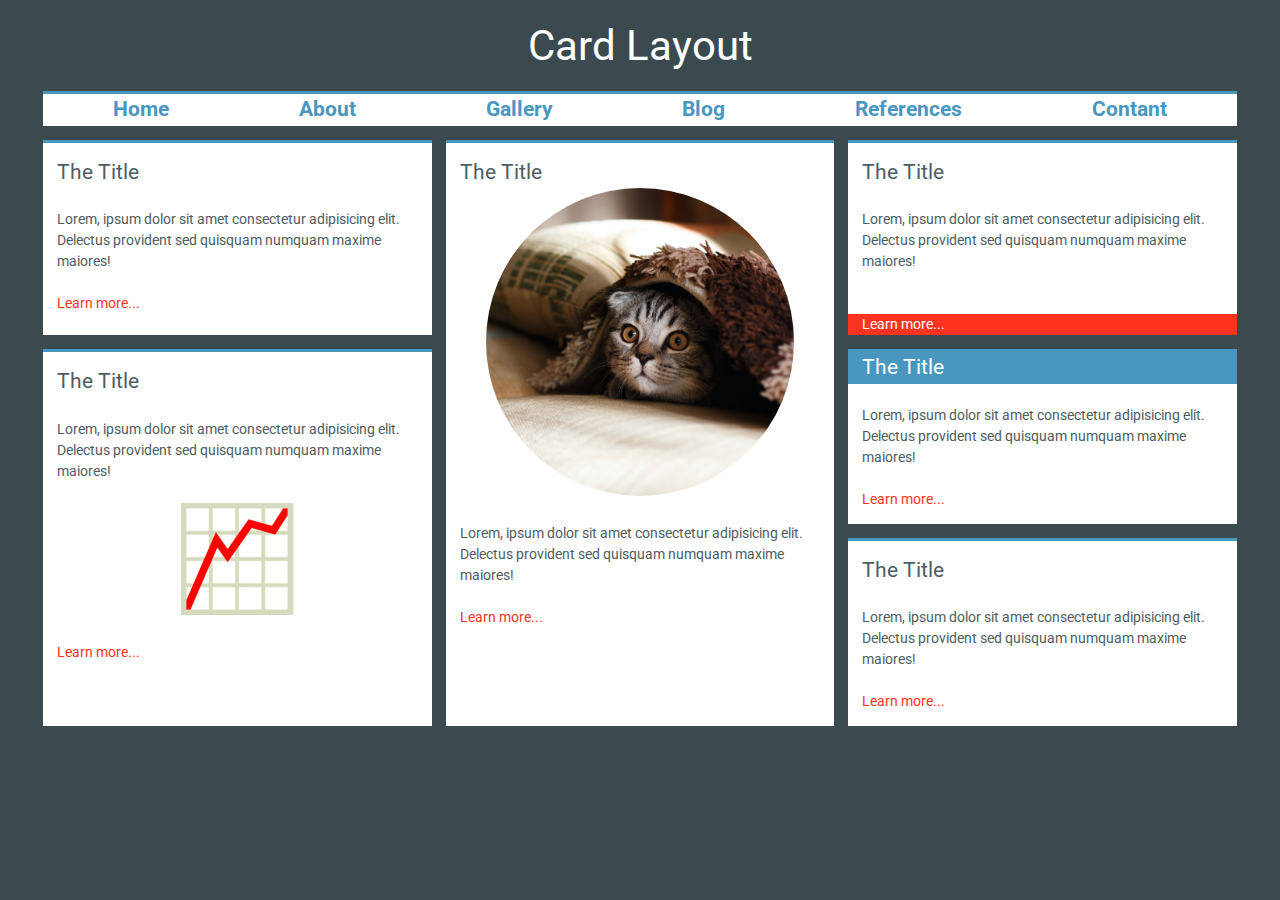
<file: block-BHaacw/index.html>
<!DOCTYPE html>
<html lang="en">
<head>
    <meta charset="UTF-8">
    <meta http-equiv="X-UA-Compatible" content="IE=edge">
    <meta name="viewport" content="width=device-width, initial-scale=1.0">
    <title>Document</title>
    <link rel="stylesheet" href="style.css">
</head>
<body>
    <header>
       
        <div class="container text-center">
            <h1 class="heading">Card Layout</h1>
            <nav class=" top-border">
                <a href="#">Home</a>
                <a href="#">About</a>
                <a href="#">Gallery</a>
                <a href="#">Blog</a>
                <a href="#">References</a>
                <a href="#">Contant</a>
            </nav>
        </div>
    </header>
    <main>
        <section class="container grid-box">
            <div class="bg-white top-border box-text-color article-1">
                <h2 class="font-24">The Title</h2>
                <p class="margin">Lorem, ipsum dolor sit amet consectetur adipisicing
                     elit. Delectus provident sed quisquam numquam maxime maiores!
                </p>
                <a class="text-red" href="#">Learn more...</a>
            </div>
            <div class="bg-white top-border box-text-color img-box article-2">
                <h2 class="font-24 text-align-left">The Title</h2>
                <img class="img cat-img" src="assets/mikhail-vasilyev-NodtnCsLdTE-unsplash.jpg" alt="cat-img">
                <p class="text-align-left margin">Lorem, ipsum dolor sit amet consectetur adipisicing
                     elit. Delectus provident sed quisquam numquam maxime maiores!
                </p>
                <div class="text-align-left">
                    <a class="text-red " href="#">Learn more...</a>
                </div>
              
            </div>
            <div class="bg-white top-border box-text-color tometo-box article-3">
                <h2 class="font-24">The Title</h2>
                <p class="margin">Lorem, ipsum dolor sit amet consectetur adipisicing
                     elit. Delectus provident sed quisquam numquam maxime maiores!
                </p>
                <div class="bg-tometo ">
                    <a class="text-white" href="#">Learn more...</a>
                </div>
               
            </div>
            <div class="bg-white top-border box-text-color graph-img-box article-4">
                <h2 class="font-24 text-align-left">The Title</h2>
                
                <p class="margin text-align-left">Lorem, ipsum dolor sit amet consectetur adipisicing
                     elit. Delectus provident sed quisquam numquam maxime maiores!
                </p>
                <img src="assets/graph.png" alt="graph.png">
                <div class="text-align-left margin-top">
                    <a class="text-red" href="#">Learn more...</a>
                </div>
               
            </div>
            <div class="bg-white top-border box-text-color blue-box article-5">
                <h2 class="font-24 bg-blue text-white">The Title</h2>
                <p class="margin">Lorem, ipsum dolor sit amet consectetur adipisicing
                     elit. Delectus provident sed quisquam numquam maxime maiores!
                </p>
                <a class="text-red" href="#">Learn more...</a>
            </div>
            <div class="bg-white top-border box-text-color article-6">
                <h2 class="font-24">The Title</h2>
                <p class="margin">Lorem, ipsum dolor sit amet consectetur adipisicing
                     elit. Delectus provident sed quisquam numquam maxime maiores!
                </p>
                <a class="text-red" href="#">Learn more...</a>
            </div>
        </section>
    </main>
</body>
</html>
</file>
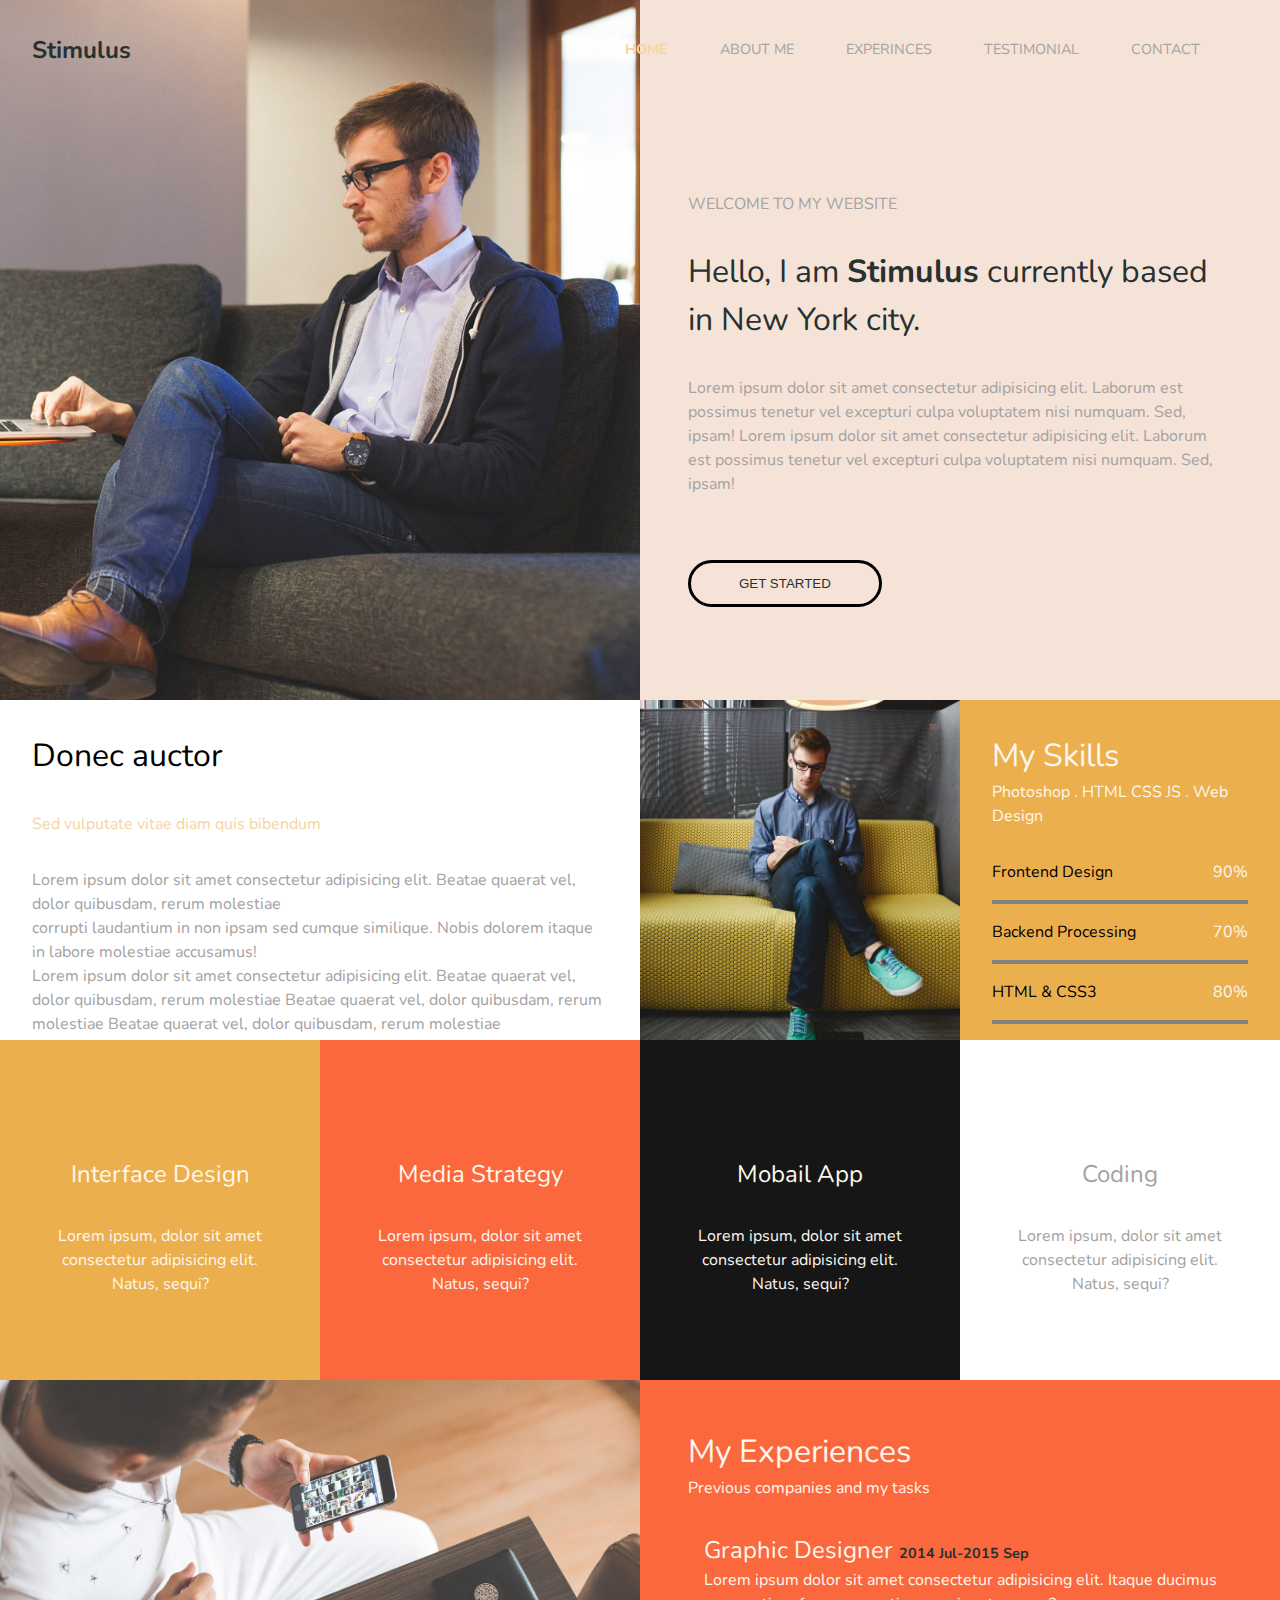
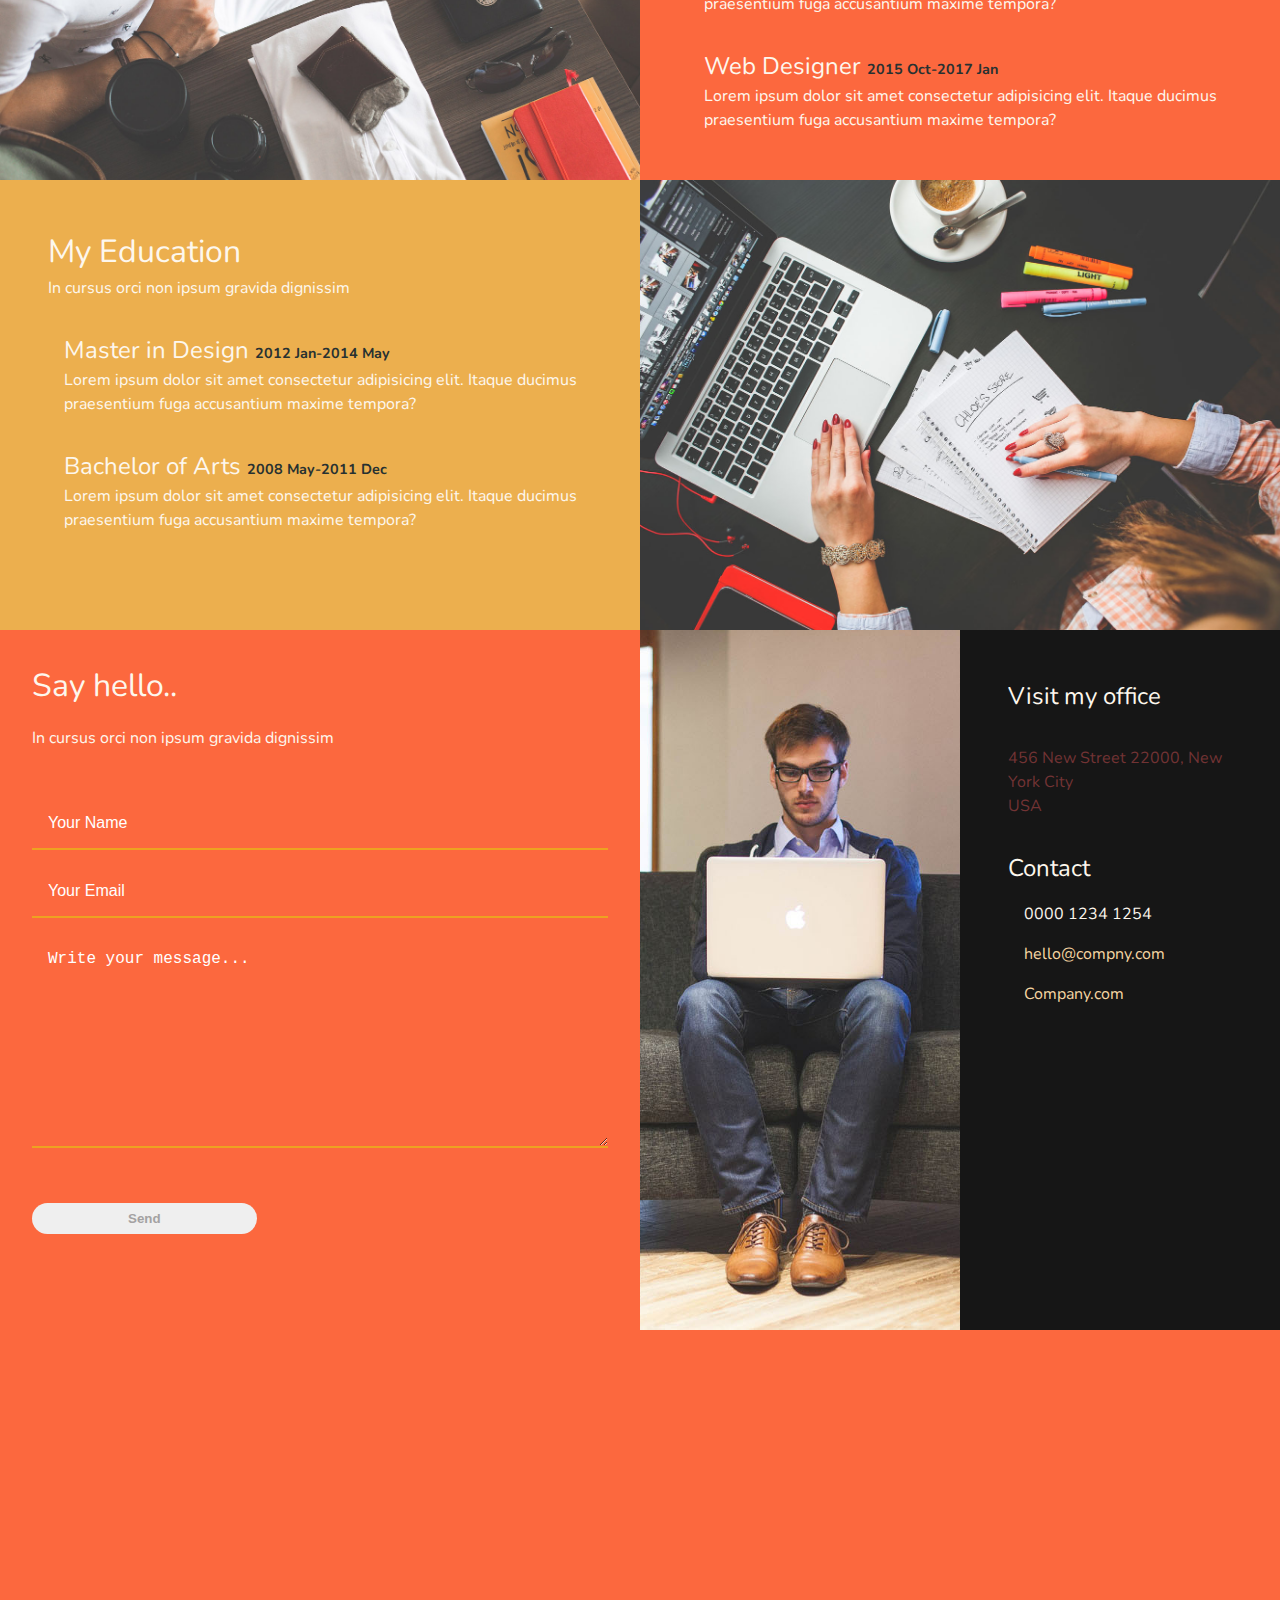
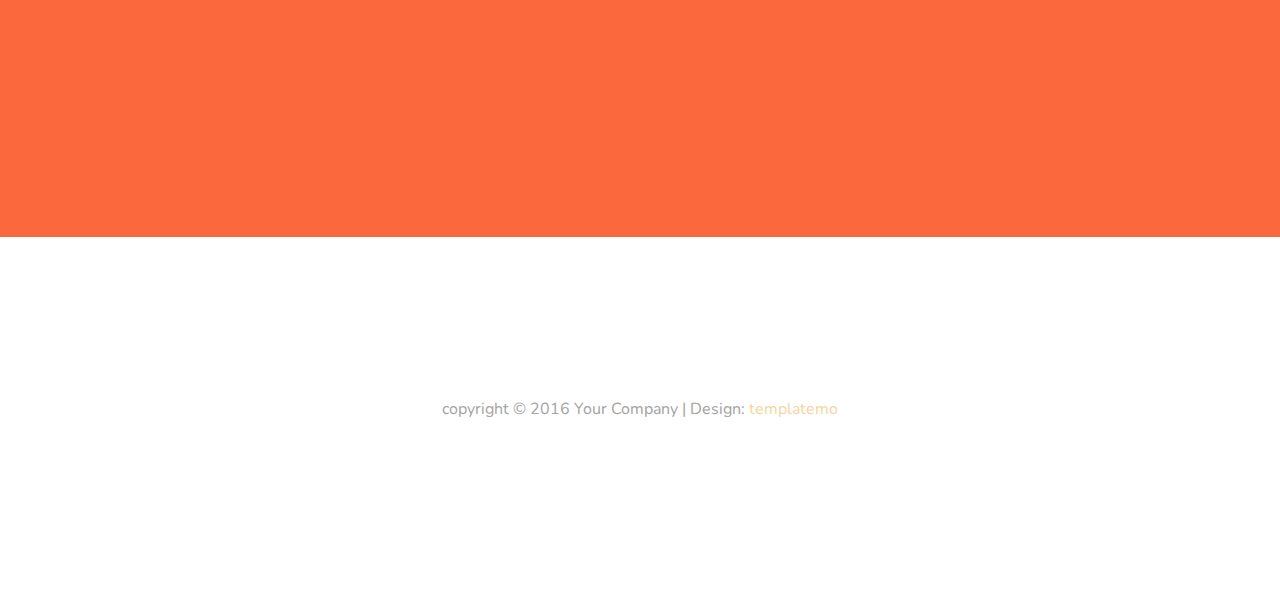
<file: block-BHaacx/index.html>
<!DOCTYPE html>
<html lang="en">

<head>
    <meta charset="UTF-8">
    <meta http-equiv="X-UA-Compatible" content="IE=edge">
    <meta name="viewport" content="width=device-width, initial-scale=1.0">
    <title>CSS GRID</title>
    <link rel="stylesheet" href="https://cdnjs.cloudflare.com/ajax/libs/font-awesome/6.4.0/css/all.min.css"
        integrity="sha512-iecdLmaskl7CVkqkXNQ/ZH/XLlvWZOJyj7Yy7tcenmpD1ypASozpmT/E0iPtmFIB46ZmdtAc9eNBvH0H/ZpiBw=="
        crossorigin="anonymous" referrerpolicy="no-referrer" />
    <link rel="stylesheet" href="style.css">
</head>

<body>
    <header class="header ">
        <div class="container flex justify-between align-centar ">
            <div>
                <a class="text-black font-24 font-waight brand" href="#">Stimulus</a>
            </div>
            <label for="toggle-bar" class="toggle-lable">
                <i class="fas fa-bars "></i>

            </label>
            <input type="checkbox" id="toggle-bar" class="toggle-input">
            <nav class="font-14 nav-bar">
                <a class="text-yellow font-waight" href="#">HOME</a>
                <a class="text-light-black" href="#">ABOUT ME</a>
                <a class="text-light-black" href="#">EXPERINCES</a>
                <a class="text-light-black" href="#">TESTIMONIAL</a>
                <a class="text-light-black" href="#">CONTACT</a>
            </nav>
        </div>
    </header>
    <main>
        <!-- hero -->
        <section>
            <div class="hero grid ">
                <div class="font-0 span-2">
                    <img class="height-700 img-100" src="assets/media/home-img.jpg" alt="home-img.jpg">
                </div>
                <article class="bg-light-pink height-700  res-height-700 hero-article span-2">
                    <p class="text-light-black">WELCOME TO MY WEBSITE</p>
                    <h2 class="text-black font-32 margin-t-b-32">Hello, I am <strong
                            class="text-black font-waight">Stimulus</strong> currently based in New York city. </h2>
                    <p class="text-light-black">Lorem ipsum dolor sit amet consectetur adipisicing elit. Laborum est
                        possimus tenetur vel excepturi culpa voluptatem nisi numquam. Sed, ipsam!
                        Lorem ipsum dolor sit amet consectetur adipisicing elit. Laborum est
                        possimus tenetur vel excepturi culpa voluptatem nisi numquam. Sed, ipsam!
                    </p>
                    <button class="text-black margin-top-32 hero-btn">GET STARTED</button>
                </article>
                <!-- Donec auctor -->
                <article class="span-2 height-340 Donec padding-32 ">
                    <h2 class="font-32">Donec auctor</h2>
                    <p class="text-yellow margin-t-b-32">Sed vulputate vitae diam quis bibendum</p>

                    <p class="text-light-black">Lorem ipsum dolor sit amet consectetur adipisicing elit.
                        Beatae quaerat vel, dolor quibusdam, rerum molestiae <br>
                        corrupti laudantium in non ipsam sed cumque similique.
                        Nobis dolorem itaque <br> in labore molestiae accusamus!
                    </p>
                    <p class="text-light-black">Lorem ipsum dolor sit amet consectetur adipisicing elit.
                        Beatae quaerat vel, dolor quibusdam, rerum molestiae
                        Beatae quaerat vel, dolor quibusdam, rerum molestiae
                        Beatae quaerat vel, dolor quibusdam, rerum molestiae
                    </p>
                </article>
                <figure class="font-0">
                    <img class="img-100 height-340" src="assets/media/about-img.jpg" alt="about-img.jpg">
                </figure>
                <article class=" skill-box">

                    <div class="bg-dark-yellow padding-32 height-340">
                        <div class="margin-bottom-32">
                            <h2 class="font-32 text-white">My Skills</h2>
                            <p class="text-white">Photoshop . HTML CSS JS . Web Design</p>
                        </div>

                        <div class="flex justify-between">
                            <p>Frontend Design</p>
                            <h3 class="text-white">90%</h3>
                        </div>
                        <hr class="hr">
                        <div class="flex justify-between">
                            <p>Backend Processing</p>
                            <h3 class="text-white">70%</h3>
                        </div>
                        <hr class="hr">
                        <div class="flex justify-between">
                            <p>HTML & CSS3</p>
                            <h3 class="text-white">80%</h3>
                        </div>
                        <hr class="hr">
                    </div>
                </article>
                <!--******* 4 column section ******-->
                <article class=" height-340 bg-dark-yellow padding-48 text-center  text-white column-content">
                    <div>
                        <i class="fas fa-tv font-32"></i>
                        <h3 class="font-24 margin-t-b-32">Interface Design</h3>
                        <p class="">Lorem ipsum, dolor sit amet consectetur adipisicing elit. Natus, sequi?</p>
                    </div>
                </article>
                <article class=" height-340 bg-orange text-center padding-48 text-white column-content">
                    <div>
                        <i class="fas fa-location-arrow font-32"></i>
                        <h3 class="font-24 margin-t-b-32">Media Strategy</h3>
                        <p class="">Lorem ipsum, dolor sit amet consectetur adipisicing elit. Natus, sequi?</p>
                    </div>
                </article>
                <article class=" height-340 bg-black text-center padding-48 text-white column-content">
                    <div>
                        <i class="fas fa-table font-32"></i>
                        <h3 class="font-24 margin-t-b-32">Mobail App</h3>
                        <p class="">Lorem ipsum, dolor sit amet consectetur adipisicing elit. Natus, sequi?</p>
                    </div>
                </article>
                <article class=" height-340 bg-white text-center padding-48 text-light-black column-content ">
                    <div>
                        <i class="fab fa-html5 font-32"></i>
                        <h3 class="font-24 margin-t-b-32">Coding</h3>
                        <p class="">Lorem ipsum, dolor sit amet consectetur adipisicing elit. Natus, sequi?</p>
                    </div>
                </article>
                <!-- experiences-col -->
                <figure class="font-0 span-2 ">
                    <img class="img-100 height-400 " src="assets/media/experience-img.jpg" alt="">
                </figure>
                <article class="height-400 text-white bg-orange span-2 padding-48 experiences-article">
                    <h2 class="font-32">My Experiences</h2>
                    <p>Previous companies and my tasks</p>
                    <div class="flex justify-between align-start margin-top-32">
                        <i class="fas fa-tv font-32"></i>
                        <div class="margin-left">
                            <h3 class="font-24">Graphic Designer <span class="font-14 text-black font-waight">2014
                                    Jul-2015 Sep</span></h3>
                            <p>Lorem ipsum dolor sit amet consectetur adipisicing
                                elit. Itaque ducimus praesentium fuga accusantium maxime tempora?
                            </p>
                        </div>
                    </div>
                    <div class="flex justify-between align-start margin-top-32">
                        <i class="fas fa-tv font-32"></i>
                        <div class="margin-left">
                            <h3 class="font-24">Web Designer <span class="font-14 text-black font-waight">2015 Oct-2017
                                    Jan</span></h3>
                            <p>Lorem ipsum dolor sit amet consectetur adipisicing
                                elit. Itaque ducimus praesentium fuga accusantium maxime tempora?
                            </p>
                        </div>
                    </div>
                </article>
                <!-- education-col -->
                <article class="text-white bg-dark-yellow span-2 padding-48 education-article height-450">
                    <h2 class="font-32">My Education</h2>
                    <p>In cursus orci non ipsum gravida dignissim</p>
                    <div class="flex justify-between align-start margin-top-32">
                        <i class="fas fa-tv font-32"></i>
                        <div class="margin-left">
                            <h3 class="font-24">Master in Design <span class="font-14 text-black font-waight">2012
                                    Jan-2014 May</span></h3>
                            <p>Lorem ipsum dolor sit amet consectetur adipisicing
                                elit. Itaque ducimus praesentium fuga accusantium maxime tempora?
                            </p>
                        </div>
                    </div>
                    <div class="flex justify-between align-start margin-top-32">
                        <i class="fas fa-tv font-32"></i>
                        <div class="margin-left">
                            <h3 class="font-24">Bachelor of Arts <span class="font-14 text-black font-waight">2008
                                    May-2011 Dec</span></h3>
                            <p>Lorem ipsum dolor sit amet consectetur adipisicing
                                elit. Itaque ducimus praesentium fuga accusantium maxime tempora?
                            </p>
                        </div>
                    </div>
                </article>
                <figure class="font-0 span-2 ">
                    <img class="img-100 height-450" src="assets/media/education-img.jpg" alt="">
                </figure>
                <!-- form-section -->
                <article class="text-white bg-orange span-2 height-700">
                    <div class="padding-32">
                        <h2 class="font-32">Say hello..</h2>
                        <p class="form-text">In cursus orci non ipsum gravida dignissim</p>
                        <form class="form" action="">
                            <fieldset>
                                <input class="width-100 bg-orange " type="text" placeholder="Your Name ">
                                <input class="width-100 bg-orange " type="email" placeholder="Your Email">
                                <textarea class="width-100 bg-orange" name="" id="" cols="" rows="10"
                                    placeholder="Write your message..."></textarea>
                            </fieldset>
                            <button class="form-btn text-light-black font-waight">Send</button>
                        </form>

                    </div>

                </article>
                <figure class="font-0 ">
                    <img class="img-100 height-700" src="assets/media/contact-img.jpg" alt="">
                </figure>
                <div class="bg-black padding-48 text-white height-700 res-height-700">
                    <h3 class="font-24">Visit my office</h3>
                    <p class="margin-t-b-32 text-brown">456 New Street 22000, New York City <br>USA</p>
                    <h3 class="font-24">Contact</h3>
                    <ul class="contect-ul">
                        <li><i class="fas fa-phone"></i> <span class="margin-left ">0000 1234 1254</span></li>
                        <li><i class="far fa-envelope"></i> <span
                                class="text-yellow margin-left">hello@compny.com</span></li>
                        <li><i class="fas fa-globe-asia"></i> <span class="text-yellow margin-left">Company.com </span>
                        </li>
                    </ul>
                </div>
            </div>
            <div class="bg-orange text-center ">
                <iframe class=""
                    src="https://www.google.com/maps/embed?pb=!1m18!1m12!1m3!1d26997.521594329923!2d77.16961020645866!3d32.23950714196307!2m3!1f0!2f0!3f0!3m2!1i1024!2i768!4f13.1!3m3!1m2!1s0x39048708163fd03f%3A0x8129a80ebe5076cd!2sManali%2C%20Himachal%20Pradesh!5e0!3m2!1sen!2sin!4v1611142631350!5m2!1sen!2sin"
                    width="70%" height="500px" frameborder="0" style="border:0;" allowfullscreen="" aria-hidden="false"
                    tabindex="0"></iframe>

            </div>
        </section>
    </main>
    <footer class="text-center ">
        <p class="text-light-black">copyright &copy; 2016 Your Company | Design: <span
                class="text-yellow">templatemo</span></p>
        <nav class="margin-top-32 footer-nav">
            <ul class="flex text-center justify-center">
                <li><a class="text-light-black" href="#"><i class="fab fa-facebook-f"></i></a></li>
                <li><a class="text-light-black" href="#"><i class="fab fa-twitter"></i></a></li>
                <li><a class="text-light-black" href="#"><i class="fab fa-github"></i></a></li>
                <li><a class="text-light-black" href="#"><i class="fab fa-linkedin-in"></i></a></li>
            </ul>
        </nav>
    </footer>
</body>

</html>
</file>
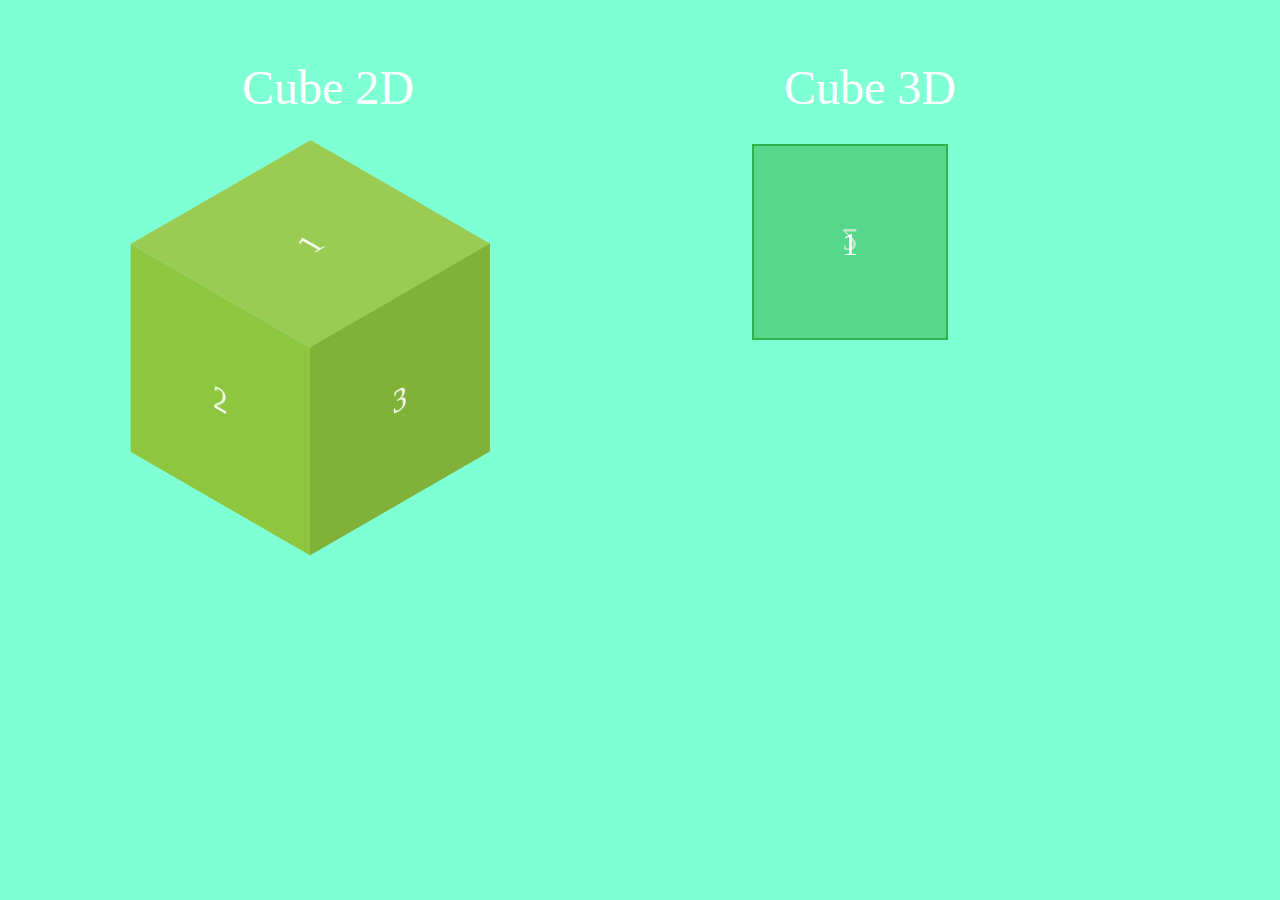
<file: block-BHaadh/index.html>
<!DOCTYPE html>
<html lang="en">
<head>
    <meta charset="UTF-8">
    <meta http-equiv="X-UA-Compatible" content="IE=edge">
    <meta name="viewport" content="width=device-width, initial-scale=1.0">
    <title>Document</title>
    <link rel="stylesheet" href="style.css">
</head>
<body>
  <div class="container">
    <article>
      <h2 class="cube-heading">Cube 2D</h2>
      <div class="cube-2D spin">
        <div class="box box-1">1</div>
        <div class="box box-2">2</div>
        <div class="box box-3">3</div>
      </div>
    </article>
   <article>
    <h2 class="cube-heading">Cube 3D</h2>
    <div class="cube-container spin"> 
      <div class="cube-3D ">
        <div class="box-3d box-3D-1">1</div>
        <div class="box-3d box-3D-2">2</div>
        <div class="box-3d box-3D-3">3</div>
        <div class="box-3d box-3D-4">4</div>
        <div class="box-3d box-3D-5">5</div>
        <div class="box-3d box-3D-6">6</div>
      </div>
    </div>
   
   </article>
  </div>
 
</body>
</html>
</file>
<file: block-BHaacw/style.css>
/* http://meyerweb.com/eric/tools/css/reset/ 
   v2.0 | 20110126
   License: none (public domain)
*/
@import url("https://fonts.googleapis.com/css2?family=Roboto:wght@300;400;500;700;900&display=swap");
html, body, div, span, applet, object, iframe,
h1, h2, h3, h4, h5, h6, p, blockquote, pre,
a, abbr, acronym, address, big, cite, code,
del, dfn, em, img, ins, kbd, q, s, samp,
small, strike, strong, sub, sup, tt, var,
b, u, i, center,
dl, dt, dd, ol, ul, li,
fieldset, form, label, legend,
table, caption, tbody, tfoot, thead, tr, th, td,
article, aside, canvas, details, embed,
figure, figcaption, footer, header, hgroup,
menu, nav, output, ruby, section, summary,
time, mark, audio, video {
  margin: 0;
  padding: 0;
  border: 0;
  font-size: 100%;
  font: inherit;
  vertical-align: baseline;
}

/* HTML5 display-role reset for older browsers */
article, aside, details, figcaption, figure,
footer, header, hgroup, menu, nav, section {
  display: block;
}

body {
  line-height: 1;
}

ol, ul {
  list-style: none;
}

blockquote, q {
  quotes: none;
}

blockquote:before, blockquote:after,
q:before, q:after {
  content: "";
  content: none;
}

table {
  border-collapse: collapse;
  border-spacing: 0;
}

/* common-classs*/
html {
  font-size: 16px;
}

*, *::before, *::after {
  box-sizing: border-box;
  margin: 0;
  padding: 0;
}

body {
  line-height: 1.5;
  background-color: rgb(58, 74, 79);
  font-family: "Roboto", sans-serif;
}

.container {
  max-width: 1600px;
  margin: 0 auto;
  width: 100%;
  padding: 0 2rem;
}

.grid {
  display: grid;
}

.justify-content-between {
  justify-content: space-between;
}

.justify-content-center {
  justify-content: center;
}

.justify-item-between {
  justify-items: space-between;
}

.justify-item-center {
  justify-items: center;
}

.align-start {
  align-items: start;
}

.align-center {
  align-items: center;
}

.text-align-left {
  text-align: left;
}

.text-center {
  text-align: center;
}

.top-border {
  border-top: 3px solid rgb(73, 151, 191);
}

.pl-1 {
  padding-left: 1rem;
}

.p-0 {
  padding: 0;
}

.bg-white {
  background-color: white;
}

.bg-tometo {
  background-color: rgb(252, 51, 31);
}

.bg-blue {
  background-color: rgb(73, 151, 191);
}

.box-text-color {
  color: rgb(77, 93, 99);
}

.text-red {
  color: rgb(252, 51, 31);
}

.text-white {
  color: white;
}

.font-24 {
  font-size: 1.5rem;
}

a {
  text-decoration: none;
}

.img {
  width: 100%;
}

.margin {
  margin: 1.5rem 0;
}

.margin-top {
  margin-top: 1.5rem;
}

/*header*/
.heading {
  font-size: 3rem;
  margin: 1rem 0;
  color: white;
}

nav {
  background-color: white;
  display: flex;
  justify-content: space-between;
  padding: 0 5rem;
}
nav a {
  text-decoration: none;
  color: rgb(73, 151, 191);
  font-size: 1.5rem;
  font-weight: 700;
}

/*hero-section*/
.grid-box {
  margin-top: 1rem;
  display: grid;
  grid-template-columns: repeat(3, 1fr);
  gap: 1rem;
}

.img-box {
  grid-row: span 3;
  text-align: center;
}
.img-box .img {
  width: 22rem;
  height: 22rem;
  border-radius: 50%;
  -o-object-fit: cover;
     object-fit: cover;
}

.graph-img-box {
  grid-row: span 2;
  text-align: center;
}

.box-text-color {
  padding: 1rem;
}

.blue-box {
  padding-left: 0;
  padding-right: 0;
  padding-top: 0;
}
.blue-box h2, .blue-box p, .blue-box a {
  padding-left: 1rem;
}

.tometo-box {
  padding-left: 0;
  padding-right: 0;
  padding-bottom: 0;
}
.tometo-box h2, .tometo-box p, .tometo-box div {
  padding-left: 1rem;
}
.tometo-box div {
  margin-top: 3rem;
}

@media screen and (max-width: 1280px) {
  html {
    font-size: 14px;
  }
  body {
    padding-bottom: 2rem;
  }
  .container {
    max-width: 1250px;
  }
}
@media screen and (max-width: 950px) {
  html {
    font-size: 12px;
  }
  .container {
    max-width: 900px;
  }
}
@media screen and (max-width: 768px) {
  html {
    font-size: 10px;
  }
  body {
    margin-top: 4rem;
  }
  .container {
    max-width: 740px;
  }
  .grid-box {
    grid-template-columns: repeat(2, 1fr);
    grid-template-areas: "article-1 article-3" "article-4 article-5" "article-4  article-6 " "article-2  .";
  }
  .article-1 {
    grid-area: article-1;
  }
  .article-2 {
    grid-area: article-2;
  }
  .article-3 {
    grid-area: article-3;
  }
  .article-4 {
    grid-area: article-4;
  }
  .article-5 {
    grid-area: article-5;
  }
  .article-6 {
    grid-area: article-6;
  }
}
@media screen and (max-width: 550px) {
  html {
    font-size: 8px;
  }
  body {
    padding-bottom: 2rem;
  }
  .container {
    max-width: 450px;
  }
  .grid-box {
    grid-template-columns: repeat(1, 1fr);
    grid-template-areas: "article-1 " "article-4 " "article-2 " "article-3" "article-5" "article-6";
  }
}/*# sourceMappingURL=style.css.map */
</file>
<file: block-BHaacx/style.css>
/* http://meyerweb.com/eric/tools/css/reset/ 
   v2.0 | 20110126
   License: none (public domain)
*/
@import url("https://fonts.googleapis.com/css2?family=Nunito:wght@200;300;400;600;700;800;900&display=swap");

html,
body,
div,
span,
applet,
object,
iframe,
h1,
h2,
h3,
h4,
h5,
h6,
p,
blockquote,
pre,
a,
abbr,
acronym,
address,
big,
cite,
code,
del,
dfn,
em,
img,
ins,
kbd,
q,
s,
samp,
small,
strike,
strong,
sub,
sup,
tt,
var,
b,
u,
i,
center,
dl,
dt,
dd,
ol,
ul,
li,
fieldset,
form,
label,
legend,
table,
caption,
tbody,
tfoot,
thead,
tr,
th,
td,
article,
aside,
canvas,
details,
embed,
figure,
figcaption,
footer,
header,
hgroup,
menu,
nav,
output,
ruby,
section,
summary,
time,
mark,
audio,
video {
  margin: 0;
  padding: 0;
  border: 0;
  font-size: 100%;
  font: inherit;
  vertical-align: baseline;
}

/* HTML5 display-role reset for older browsers */
article,
aside,
details,
figcaption,
figure,
footer,
header,
hgroup,
menu,
nav,
section {
  display: block;
}

body {
  line-height: 1;
}

ol,
ul {
  list-style: none;
}

blockquote,
q {
  quotes: none;
}

blockquote:before,
blockquote:after,
q:before,
q:after {
  content: "";
  content: none;
}

table {
  border-collapse: collapse;
  border-spacing: 0;
}

/* common classes */
html {
  font-size: 16px;
}

*,
*::before,
*::after {
  box-sizing: border-box;
  margin: 0;
  padding: 0;
}

body {
  line-height: 1.5;
  font-family: "Nunito", sans-serif;
  padding-bottom: 3rem;
}

.container {
  max-width: 1600px;
  margin: 0 auto;
  width: 100%;
  padding: 0 2rem;
}

.bg-light-pink {
  background-color: rgb(245, 227, 215);
}

.bg-white {
  background-color: white;
}

.bg-dark-yellow {
  background-color: rgb(236, 175, 78);
}

.bg-orange {
  background-color: rgb(252, 104, 62);
}

.bg-black {
  background-color: rgb(22, 22, 22);
}

.text-black {
  color: rgb(39, 49, 49);
}

.text-light-black {
  color: rgb(164, 162, 162);
}

.text-yellow {
  color: rgb(245, 213, 162);
}

.text-white {
  color: rgb(253, 247, 237);
}

.text-brown {
  color: rgb(114, 51, 52);
}

.padding-32 {
  padding: 2rem;
}

.padding-48 {
  padding: 3rem;
}

.margin-32 {
  margin: 2rem;
}

.margin-t-b-32 {
  margin: 2rem 0;
}

.margin-top-32 {
  margin-top: 2rem;
}

.margin-bottom-32 {
  margin-bottom: 2rem;
}

.margin-left {
  margin-left: 1rem;
}

.flex {
  display: flex;
}

.justify-between {
  justify-content: space-between;
}

.justify-center {
  justify-content: center;
}

.align-centar {
  align-items: center;
}

.align-start {
  align-items: flex-start;
}

.justify-start {
  justify-content: flex-start;
}

.text-center {
  text-align: center;
}

.img-100 {
  width: 100%;
  -o-object-fit: cover;
  object-fit: cover;
}

a {
  text-decoration: none;
}

.width-100 {
  width: 100%;
}

.height-400 {
  height: 400px;
}

.height-450 {
  height: 450px;
}

.height-340 {
  height: 340px;
}

.height-700 {
  height: 700px;
}

.height-600 {
  height: 600px;
}

.font-32 {
  font-size: 2rem;
}

.font-24 {
  font-size: 1.5rem;
}

.font-waight {
  font-weight: 700;
}

.font-16 {
  font-size: 1rem;
}

.font-14 {
  font-size: 0.9rem;
}

.font-0 {
  font-size: 0;
}

.grid {
  display: grid;
}

.span-2 {
  grid-column: span 2;
}

.span-1 {
  grid-column: span 1;
}

.header {
  position: absolute;
  left: 0;
  right: 0;
  margin-top: 2rem;
}

.header .nav-bar a {
  margin-right: 3rem;
}

.header .toggle-input,
.header .toggle-lable {
  display: none;
}

.hero {
  grid-template-columns: repeat(4, 1fr);
}

.hero-article {
  padding: 12rem 3rem;
}

.hero-article .hero-btn {
  border-radius: 30px;
  padding: 0.8rem 3rem;
  background-color: rgb(245, 227, 215);
  border: 3px solid black;
  margin-top: 4rem;
}

.skill-box .hr {
  margin: 1rem 0;
  border: 2px solid;
}

.column-content {
  display: grid;
  justify-content: center;
  align-items: center;
}

.form-text {
  margin-top: 1rem;
}

.form {
  margin-top: 2rem;
}

.form input,
.form textarea {
  padding: 1rem;
  border: 0;
  border-bottom: 2px solid rgb(237, 162, 33);
  margin-top: 1rem;
  font-size: 1rem;
}

.form input::-moz-placeholder {
  color: white;
}

.form input::placeholder {
  color: white;
}

.form textarea::-moz-placeholder {
  color: white;
}

.form textarea::placeholder {
  color: white;
}

.form .form-btn {
  padding: 0.5rem 6rem;
  border-radius: 20px;
  border: 0;
  margin-top: 3rem;
}

.contect-ul li {
  margin-top: 1rem;
}

iframe {
  padding: 2rem 0;
}

footer {
  padding: 6rem 0;
  margin-top: 4rem;
}

.footer-nav ul {
  gap: 5rem;
}

@media screen and (max-width: 768px) {
  html {
    font-size: 14px;
  }

  .header {
    margin: 0;
    padding: 1rem 0;
    background-color: white;
    position: fixed;
  }

  .header nav {
    display: none;
  }

  .header #toggle-bar:checked~nav {
    display: inline-block;
  }

  .header .toggle-lable {
    display: block;
    font-size: 2rem;
    z-index: 99;
  }

  .header .brand {
    position: relative;
    z-index: 99;
  }

  .header nav {
    position: absolute;
    left: 0;
    right: 0;
    bottom: 0;
    top: 0;
    font-size: 2rem;
    width: 100%;
    height: 100vh;
    text-align: center;
    background-color: rgba(155, 194, 246, 0.739);
  }

  .header nav a {
    display: flex;
    justify-content: center;
    margin-top: 2rem;
    color: rgb(229, 14, 14);
  }

  .hero {
    grid-template-columns: repeat(1, 1fr);
  }

  .span-2 {
    grid-column: span 1;
  }

  .skill-box {
    grid-template-columns: repeat(2, 1fr);
    grid-template-rows: repeat(1, 1fr);
  }

  iframe {
    width: 100%;
  }

  .res-height-700 {
    height: 600px;
  }

  .margin-left {
    margin-left: 2rem;
  }

  .form-btn {
    width: 100%;
  }
}

/*# sourceMappingURL=style.css.map */
</file>
<file: block-BHaadh/style.css>
/* http://meyerweb.com/eric/tools/css/reset/ 
   v2.0 | 20110126
   License: none (public domain)
*/
html, body, div, span, applet, object, iframe,
h1, h2, h3, h4, h5, h6, p, blockquote, pre,
a, abbr, acronym, address, big, cite, code,
del, dfn, em, img, ins, kbd, q, s, samp,
small, strike, strong, sub, sup, tt, var,
b, u, i, center,
dl, dt, dd, ol, ul, li,
fieldset, form, label, legend,
table, caption, tbody, tfoot, thead, tr, th, td,
article, aside, canvas, details, embed,
figure, figcaption, footer, header, hgroup,
menu, nav, output, ruby, section, summary,
time, mark, audio, video {
  margin: 0;
  padding: 0;
  border: 0;
  font-size: 100%;
  font: inherit;
  vertical-align: baseline;
}

/* HTML5 display-role reset for older browsers */
article, aside, details, figcaption, figure,
footer, header, hgroup, menu, nav, section {
  display: block;
}

body {
  line-height: 1;
}

ol, ul {
  list-style: none;
}

blockquote, q {
  quotes: none;
}

blockquote:before, blockquote:after,
q:before, q:after {
  content: "";
  content: none;
}

table {
  border-collapse: collapse;
  border-spacing: 0;
}

/* common classes */
* {
  box-sizing: border-box;
}

html {
  font-size: 16px;
}

body {
  background-color: aquamarine;
  padding: 2rem 0rem;
}

.container {
  max-width: 1400px;
  margin: 0 auto;
  width: 100%;
  padding: 0rem 1rem;
  display: grid;
  grid-template-columns: repeat(2, 1fr);
  justify-items: center;
}

/*costom-styling */
.cube-heading {
  font-size: 3rem;
  color: white;
  margin: 2rem;
}

.cube-2D {
  position: relative;
  width: 200px;
}

.spin {
  cursor: pointer;
  transform-style: preserve-3d;
}

.spin:hover {
  animation: spin 5s linear infinite;
}

@keyframes spin {
  0% {
    transform: rotateY(0deg);
  }
  100% {
    transform: rotateY(360deg);
  }
}
.box {
  height: 200px;
  width: 200px;
  color: white;
  font-size: 2rem;
  display: grid;
  position: absolute;
  place-content: center;
}

.box-1 {
  background: #9acc53;
  transform: rotate(-45deg) skew(15deg, 15deg);
}

.box-2 {
  background: #8ec63f;
  transform: rotate(15deg) skew(15deg, 15deg) translate(-50%, 100%);
}

.box-3 {
  background: #80b239;
  transform: rotate(-15deg) skew(-15deg, -15deg) translate(50%, 100%);
}

.cube-container {
  height: 400px;
  perspective: 300;
  position: relative;
  width: 400px;
}

.box-3d {
  background: rgba(45, 179, 74, 0.3);
  border: 2px solid #2db34a;
  height: 196px;
  line-height: 196px;
  position: absolute;
  text-align: center;
  width: 196px;
  color: white;
  font-size: 2rem;
}

.cube-3D {
  height: 100%;
  position: absolute;
  transform: translateZ(-100px);
  transform-style: preserve-3d;
  width: 100%;
}

.box-3D-1 {
  transform: translateZ(100px);
}

.box-3D-2 {
  transform: rotateX(180deg) translateZ(100px);
}

.box-3D-3 {
  transform: rotateY(-90deg) translateZ(100px);
}

.box-3D-4 {
  transform: rotateY(90deg) translateZ(100px);
}

.box-3D-5 {
  transform: rotateX(90deg) translateZ(100px);
}

.box-3D-6 {
  transform: rotateX(-90deg) translateZ(100px);
}/*# sourceMappingURL=style.css.map */
</file>
